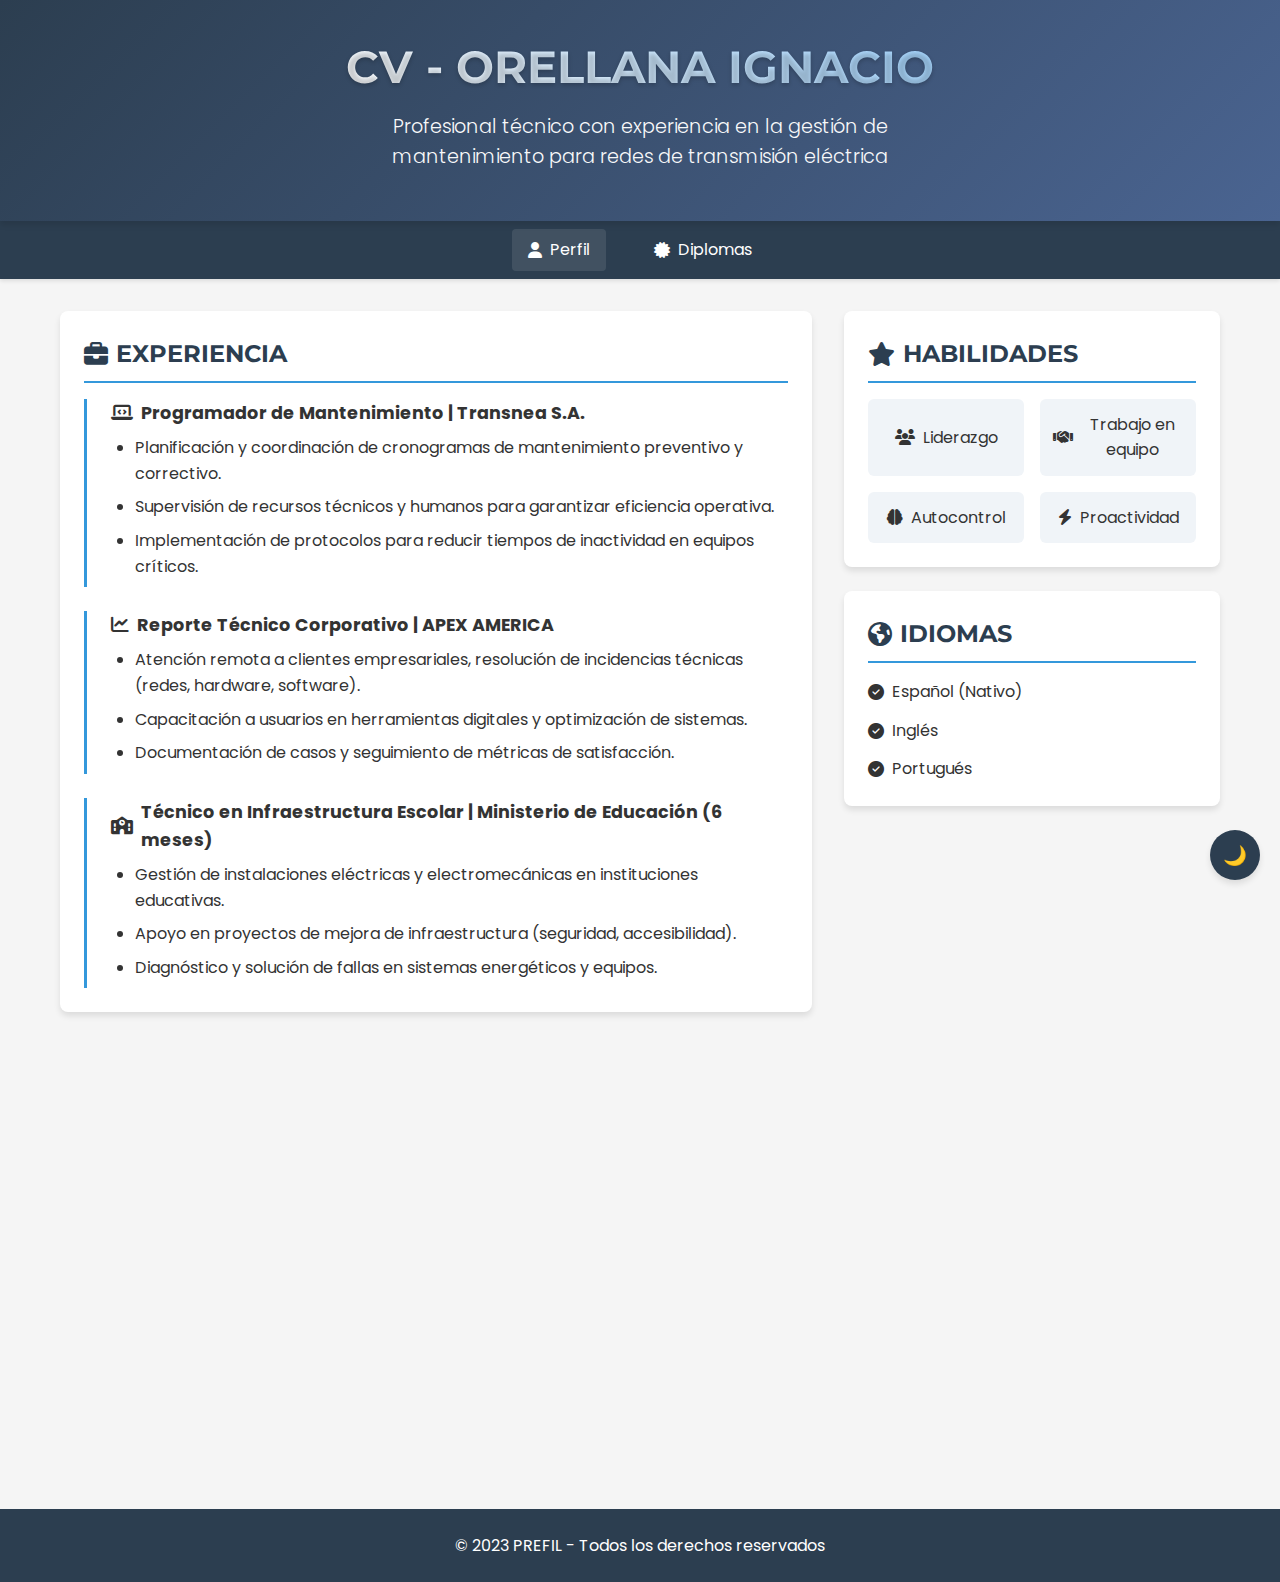
<file: index.html>
<!DOCTYPE html>
<html lang="es">
<head>
    <meta charset="UTF-8">
    <meta name="viewport" content="width=device-width, initial-scale=1.0">
    <title>CV - ORELLANA IGNACIO | CV</title>
    <link rel="stylesheet" href="https://cdnjs.cloudflare.com/ajax/libs/font-awesome/6.4.0/css/all.min.css">
    <link href="https://fonts.googleapis.com/css2?family=Montserrat:wght@400;600;700&family=Poppins:wght@300;400;500&display=swap" rel="stylesheet">
    <link rel="stylesheet" href="styles.css">
</head>
<body>
    <header>
        <div class="container header-content">
            <div class="header-text">
                <h1>CV - ORELLANA IGNACIO</h1>
                <p class="tagline">Profesional técnico con experiencia en la gestión de mantenimiento para redes de transmisión eléctrica</p>
            </div>
        </div>
    </header>

    <nav class="main-nav">
        <div class="container">
            <ul>
                <li><a href="index.html" class="active"><i class="fas fa-user"></i> Perfil</a></li>
                <li><a href="diplomas.html"><i class="fas fa-certificate"></i> Diplomas</a></li>
            </ul>
        </div>
    </nav>

    <div class="container main-content">
        <div class="left-column">
            <section class="card">
                <h2><i class="fas fa-briefcase"></i> EXPERIENCIA</h2>
                
                <div class="timeline">
                    <div class="timeline-item">
                        <h3><i class="fas fa-laptop-code"></i> Programador de Mantenimiento | Transnea S.A.</h3>
                        <ul>
                            <li>Planificación y coordinación de cronogramas de mantenimiento preventivo y correctivo.</li>
                            <li>Supervisión de recursos técnicos y humanos para garantizar eficiencia operativa.</li>
                            <li>Implementación de protocolos para reducir tiempos de inactividad en equipos críticos.</li>
                        </ul>
                    </div>
                    
                    <div class="timeline-item">
                        <h3><i class="fas fa-chart-line"></i> Reporte Técnico Corporativo | APEX AMERICA</h3>
                        <ul>
                            <li>Atención remota a clientes empresariales, resolución de incidencias técnicas (redes, hardware, software).</li>
                            <li>Capacitación a usuarios en herramientas digitales y optimización de sistemas.</li>
                            <li>Documentación de casos y seguimiento de métricas de satisfacción.</li>
                        </ul>
                    </div>
                    
                    <div class="timeline-item">
                        <h3><i class="fas fa-school"></i> Técnico en Infraestructura Escolar | Ministerio de Educación (6 meses)</h3>
                        <ul>
                            <li>Gestión de instalaciones eléctricas y electromecánicas en instituciones educativas.</li>
                            <li>Apoyo en proyectos de mejora de infraestructura (seguridad, accesibilidad).</li>
                            <li>Diagnóstico y solución de fallas en sistemas energéticos y equipos.</li>
                        </ul>
                    </div>
                </div>
            </section>
            
            <section class="card">
                <h2><i class="fas fa-graduation-cap"></i> EDUCACIÓN</h2>
                
                <div class="timeline">
                    <div class="timeline-item">
                        <h3><i class="fas fa-university"></i> Universidad Nacional del Nordeste (UNNE)</h3>
                        <p class="date"><i class="far fa-calendar-alt"></i> Actualmente cursando</p>
                        <p>Facultad de Ciencias Exactas y Naturales</p>
                        <p><strong>Ingeniería Electrónica (3er año)</strong></p>
                        <p>Campus Deodoro Roca (Av. Libertas 5450, Corrientes)</p>
                    </div>
                    
                    <div class="timeline-item">
                        <h3><i class="fas fa-school"></i> E.E.T. N°21 "Gral. Manuel Belgrano"</h3>
                        <p class="date"><i class="far fa-calendar-alt"></i> 2011–2017</p>
                        <p>Educación Técnica Secundaria</p>
                        <p><strong>Técnico en Equipos e Instalaciones Electromecánicas</strong></p>
                        <p>Resistencia, Chaco, Argentina</p>
                    </div>
                </div>
            </section>
        </div>
        
        <div class="right-column">
            <section class="card">
                <h2><i class="fas fa-star"></i> HABILIDADES</h2>
                <div class="skills-grid">
                    <div class="skill-item"><i class="fas fa-users"></i> Liderazgo</div>
                    <div class="skill-item"><i class="fas fa-handshake"></i> Trabajo en equipo</div>
                    <div class="skill-item"><i class="fas fa-brain"></i> Autocontrol</div>
                    <div class="skill-item"><i class="fas fa-bolt"></i> Proactividad</div>
                </div>
            </section>
            
            <section class="card">
                <h2><i class="fas fa-globe-americas"></i> IDIOMAS</h2>
                <div class="languages">
                    <div class="language"><i class="fas fa-check-circle"></i> Español (Nativo)</div>
                    <div class="language"><i class="fas fa-check-circle"></i> Inglés</div>
                    <div class="language"><i class="fas fa-check-circle"></i> Portugués</div>
                </div>
            </section>
            
            <section class="card">
                <h2><i class="fas fa-user-check"></i> REFERENCIAS</h2>
                <div class="contact-info">
                    <div class="contact-item">
                        <i class="fas fa-user-tie"></i> <strong>IVAN CENTURION</strong>
                    </div>
                    <div class="contact-item">
                        <i class="fas fa-building"></i> TRANSNEA
                    </div>
                    <div class="contact-item">
                        <i class="fas fa-phone"></i> (+54) 3624-5678
                    </div>
                </div>
                
                <div class="contact-info" style="margin-top: 1rem;">
                    <div class="contact-item">
                        <i class="fas fa-user-tie"></i> <strong>VANESA NUÑES</strong>
                    </div>
                    <div class="contact-item">
                        <i class="fas fa-building"></i> Apex Americia
                    </div>
                    <div class="contact-item">
                        <i class="fas fa-phone"></i> (+54) 3624-384584
                    </div>
                </div>
            </section>
            
            <section class="card">
                <h2><i class="fas fa-paperclip"></i> CONTACTO</h2>
                <div class="contact-info">
                    <div class="contact-item">
                        <i class="fas fa-envelope"></i> ignafullstack@gmail.com
                    </div>
                    <div class="contact-item">
                        <i class="fas fa-phone"></i> (+54) 3624-590032
                    </div>
                    <div class="contact-item">
                        <i class="fas fa-map-marker-alt"></i> Resistencia, Chaco, Argentina
                    </div>
                </div>
            </section>
        </div>
    </div>

    <footer>
        <div class="container">
            <p>&copy; 2023 PREFIL - Todos los derechos reservados</p>
        </div>
    </footer>

    <button class="theme-toggle" id="themeToggle">🌙</button>

    <script src="script.js"></script>
</body>
</html>
</file>
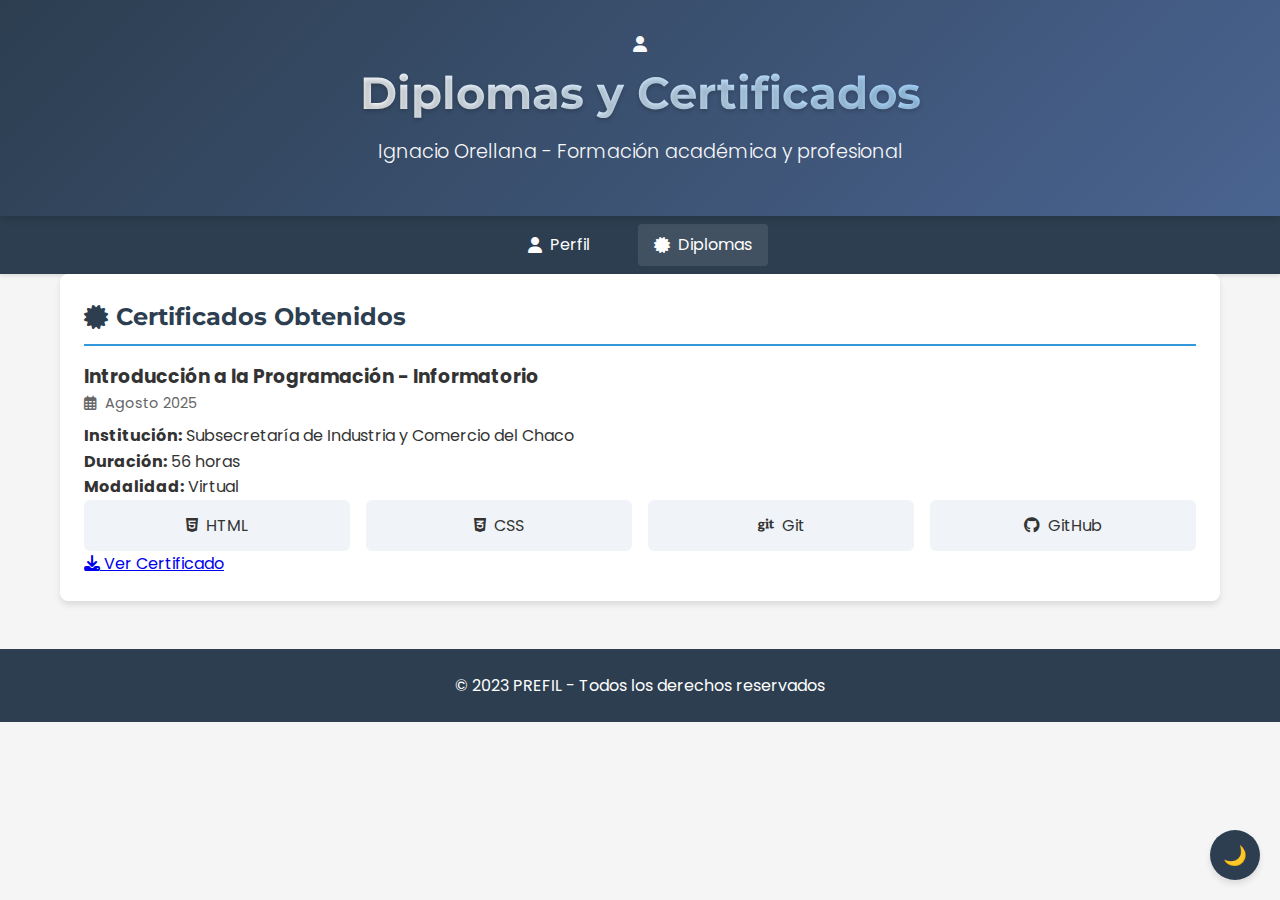
<file: diplomas.html>
<!DOCTYPE html>
<html lang="es">
<head>
    <meta charset="UTF-8">
    <meta name="viewport" content="width=device-width, initial-scale=1.0">
    <title>Diplomas y Certificados - Ignacio Orellana</title>
    <link rel="stylesheet" href="https://cdnjs.cloudflare.com/ajax/libs/font-awesome/6.4.0/css/all.min.css">
    <link href="https://fonts.googleapis.com/css2?family=Montserrat:wght@400;600;700&family=Poppins:wght@300;400;500&display=swap" rel="stylesheet">
    <link rel="stylesheet" href="styles.css">
</head>
<body>
    <header>
        <div class="container header-content">
            <div class="profile-container">
                <div class="photo-placeholder">
                    <i class="fas fa-user"></i>
                </div>
            </div>
            <div class="header-text">
                <h1>Diplomas y Certificados</h1>
                <p class="tagline">Ignacio Orellana - Formación académica y profesional</p>
            </div>
        </div>
    </header>

    <nav class="main-nav">
        <div class="container">
            <ul>
                <li><a href="index.html"><i class="fas fa-user"></i> Perfil</a></li>
                <li><a href="diplomas.html" class="active"><i class="fas fa-certificate"></i> Diplomas</a></li>
            </ul>
        </div>
    </nav>

    <div class="container">
        <section class="card">
            <h2><i class="fas fa-certificate"></i> Certificados Obtenidos</h2>
            
            <div class="certificate">
                <h3>Introducción a la Programación - Informatorio</h3>
                <p class="date"><i class="far fa-calendar-alt"></i> Agosto 2025</p>
                <p><strong>Institución:</strong> Subsecretaría de Industria y Comercio del Chaco</p>
                <p><strong>Duración:</strong> 56 horas</p>
                <p><strong>Modalidad:</strong> Virtual</p>
                
                <div class="skills-grid">
                    <div class="skill-item"><i class="fab fa-html5"></i> HTML</div>
                    <div class="skill-item"><i class="fab fa-css3-alt"></i> CSS</div>
                    <div class="skill-item"><i class="fab fa-git"></i> Git</div>
                    <div class="skill-item"><i class="fab fa-github"></i> GitHub</div>
                </div>
                
                <div class="certificate-actions">
                    <a href="assets/Certificado_Aprobacion_Etapa_1.pdf" class="btn btn-primary" target="_blank">
                        <i class="fas fa-download"></i> Ver Certificado
                    </a>
                </div>
            </div>
        </section>
    </div>

    <footer>
        <div class="container">
            <p>&copy; 2023 PREFIL - Todos los derechos reservados</p>
        </div>
    </footer>

    <button class="theme-toggle" id="themeToggle">🌙</button>

    <script src="script.js"></script>
</body>
</html>
</file>
<file: styles.css>
/* CSS - Estilos para la página */
:root {
    --primary-color: #2c3e50;
    --secondary-color: #3498db;
    --accent-color: #e74c3c;
    --light-color: #ecf0f1;
    --dark-color: #2c3e50;
    --text-color: #333;
    --light-text: #f8f9fa;
    --shadow: 0 4px 6px rgba(0, 0, 0, 0.1);
    --transition: all 0.3s ease;
    --gradient: linear-gradient(135deg, #2c3e50, #4a6491);
}

* {
    margin: 0;
    padding: 0;
    box-sizing: border-box;
}

body {
    font-family: 'Poppins', 'Segoe UI', Tahoma, Geneva, Verdana, sans-serif;
    line-height: 1.6;
    color: var(--text-color);
    background-color: #f5f5f5;
}

.container {
    max-width: 1200px;
    margin: 0 auto;
    padding: 0 20px;
}

header {
    background: var(--gradient);
    color: var(--light-text);
    padding: 2rem 0;
    text-align: center;
    box-shadow: var(--shadow);
    position: relative;
}

.header-content {
    max-width: 800px;
    margin: 0 auto;
    display: flex;
    flex-direction: column;
    align-items: center;
}

.header-text {
    text-align: center;
}

h1 {
    font-family: 'Montserrat', sans-serif;
    font-size: 2.8rem;
    margin-bottom: 0.5rem;
    background: linear-gradient(45deg, #ffffff, #a3d5ff);
    -webkit-background-clip: text;
    background-clip: text;
    color: transparent;
    text-shadow: 0 2px 4px rgba(0, 0, 0, 0.2);
}

.tagline {
    font-size: 1.2rem;
    font-weight: 300;
    margin-bottom: 1rem;
    text-align: center;
    max-width: 600px;
}

/* Navegación */
.main-nav {
    background: var(--primary-color);
    padding: 0.5rem 0;
    box-shadow: 0 2px 4px rgba(0, 0, 0, 0.1);
}

.main-nav ul {
    display: flex;
    justify-content: center;
    list-style: none;
    gap: 2rem;
}

.main-nav a {
    color: white;
    text-decoration: none;
    padding: 0.5rem 1rem;
    border-radius: 4px;
    transition: var(--transition);
    display: flex;
    align-items: center;
    gap: 0.5rem;
}

.main-nav a:hover,
.main-nav a.active {
    background: rgba(255, 255, 255, 0.1);
}

/* Contenido principal */
.main-content {
    display: grid;
    grid-template-columns: 2fr 1fr;
    gap: 2rem;
    margin: 2rem auto;
}

.left-column, .right-column {
    display: flex;
    flex-direction: column;
    gap: 1.5rem;
}

.card {
    background: white;
    border-radius: 8px;
    padding: 1.5rem;
    box-shadow: var(--shadow);
}

.card h2 {
    font-family: 'Montserrat', sans-serif;
    color: var(--primary-color);
    margin-bottom: 1rem;
    display: flex;
    align-items: center;
    gap: 0.5rem;
    border-bottom: 2px solid var(--secondary-color);
    padding-bottom: 0.5rem;
}

/* Timeline */
.timeline {
    display: flex;
    flex-direction: column;
    gap: 1.5rem;
}

.timeline-item {
    border-left: 3px solid var(--secondary-color);
    padding-left: 1.5rem;
    position: relative;
}

.timeline-item h3 {
    font-size: 1.1rem;
    margin-bottom: 0.5rem;
    display: flex;
    align-items: center;
    gap: 0.5rem;
}

.timeline-item ul {
    padding-left: 1.5rem;
}

.timeline-item li {
    margin-bottom: 0.5rem;
}

.date {
    color: #666;
    font-size: 0.9rem;
    margin-bottom: 0.5rem;
    display: flex;
    align-items: center;
    gap: 0.5rem;
}

/* Habilidades */
.skills-grid {
    display: grid;
    grid-template-columns: repeat(auto-fit, minmax(150px, 1fr));
    gap: 1rem;
}

.skill-item {
    background: #f0f4f8;
    padding: 0.8rem;
    border-radius: 6px;
    text-align: center;
    display: flex;
    align-items: center;
    justify-content: center;
    gap: 0.5rem;
    transition: var(--transition);
}

.skill-item:hover {
    transform: translateY(-3px);
    box-shadow: var(--shadow);
}

/* Idiomas */
.languages {
    display: flex;
    flex-direction: column;
    gap: 0.8rem;
}

.language {
    display: flex;
    align-items: center;
    gap: 0.5rem;
}

/* Información de contacto */
.contact-info {
    display: flex;
    flex-direction: column;
    gap: 0.8rem;
}

.contact-item {
    display: flex;
    align-items: center;
    gap: 0.5rem;
}

/* Footer */
footer {
    background: var(--dark-color);
    color: white;
    text-align: center;
    padding: 1.5rem 0;
    margin-top: 3rem;
}

/* Botón de cambio de tema */
.theme-toggle {
    position: fixed;
    bottom: 20px;
    right: 20px;
    width: 50px;
    height: 50px;
    border-radius: 50%;
    background: var(--primary-color);
    color: white;
    border: none;
    cursor: pointer;
    box-shadow: var(--shadow);
    font-size: 1.2rem;
    z-index: 100;
    transition: var(--transition);
}

.theme-toggle:hover {
    transform: scale(1.1);
}

/* Modo oscuro */
.dark-mode {
    --text-color: #f0f0f0;
    --light-text: #f0f0f0;
    --light-color: #34495e;
    --dark-color: #1a1a1a;
    background-color: #2c3e50;
}

.dark-mode .card {
    background: #34495e;
    color: #f0f0f0;
}

.dark-mode .skill-item,
.dark-mode .language {
    background: #2c3e50;
    color: #f0f0f0;
}

.dark-mode .date {
    color: #ccc;
}

/* Responsive */
@media (max-width: 768px) {
    .main-content {
        grid-template-columns: 1fr;
    }
    
    h1 {
        font-size: 2rem;
    }
    
    .main-nav ul {
        flex-direction: column;
        align-items: center;
        gap: 0.5rem;
    }
    
    .skills-grid {
        grid-template-columns: 1fr 1fr;
    }
}

@media (max-width: 480px) {
    .header-content {
        flex-direction: column;
    }
    
    h1 {
        font-size: 1.8rem;
    }
    
    .skills-grid {
        grid-template-columns: 1fr;
    }
}
</file>
